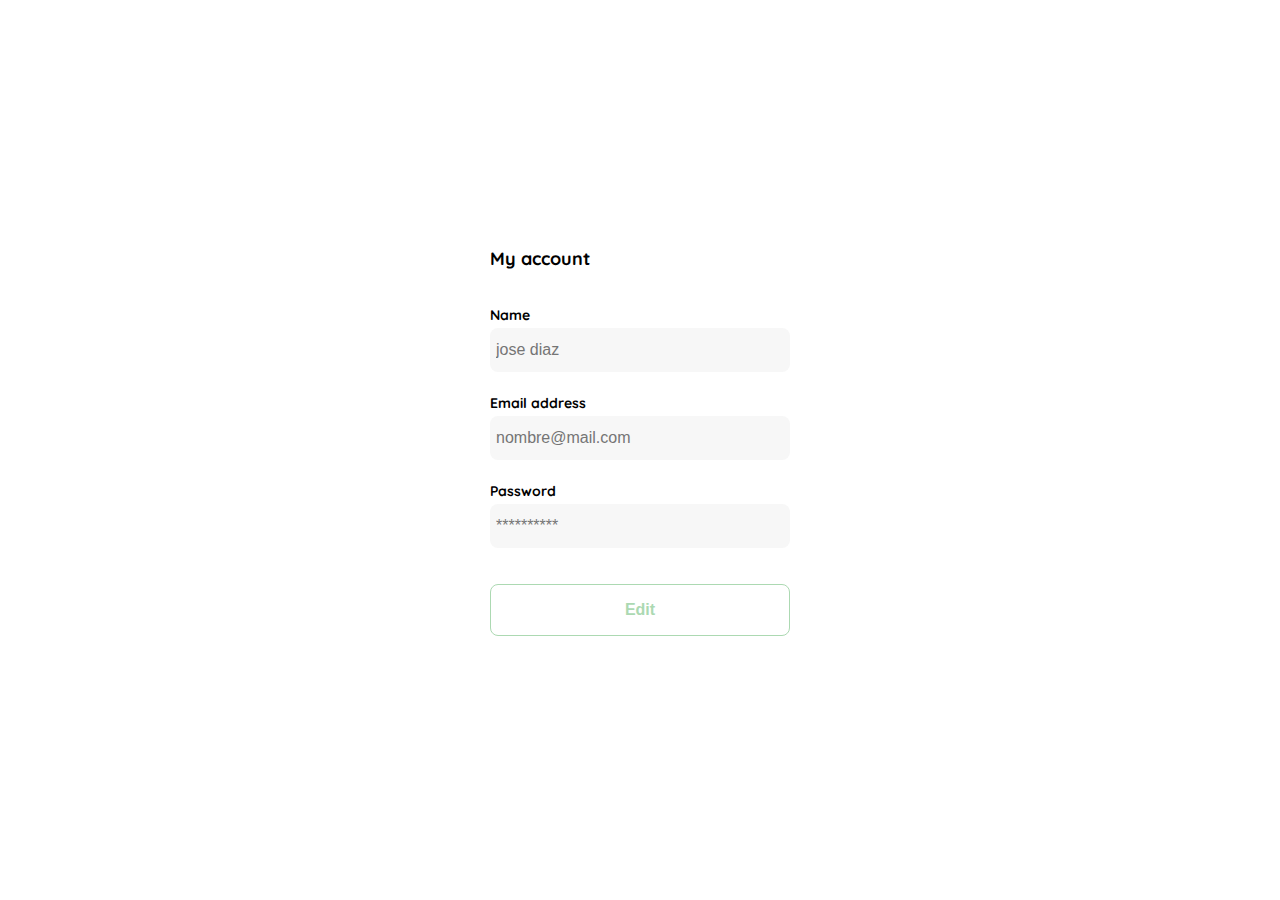
<file: edit.html>
<!DOCTYPE html>
<html lang="en">
<head>
    <meta charset="UTF-8">
    <meta http-equiv="X-UA-Compatible" content="IE=edge">
    <meta name="viewport" content="width=device-width, initial-scale=1.0">
    <link rel="stylesheet" href="css/style.css">
    <title>Document</title>
</head>
<body>
    <div class="login">
        <div class="form-container">
            <h1 class="title title-newAccount">
               My account
            </h1>
           
            <form action="/" class="form">
                <label for="name" class="label">Name</label>
                <input type="password" id="name" placeholder="jose diaz" class="input input-name ">

                <label for="email" class="label">Email address</label>
                <input type="password" id="password" placeholder="nombre@mail.com" class="input input-email">
          
                <label for="password" class="label">Password</label>
                <input type="password" id="password" placeholder="**********" class="input input-password">
          
                <input type="submit" value="Edit" class="secondary-button login-button">

            </form>
        </div>
    </div>
</body>
</html>
</file>
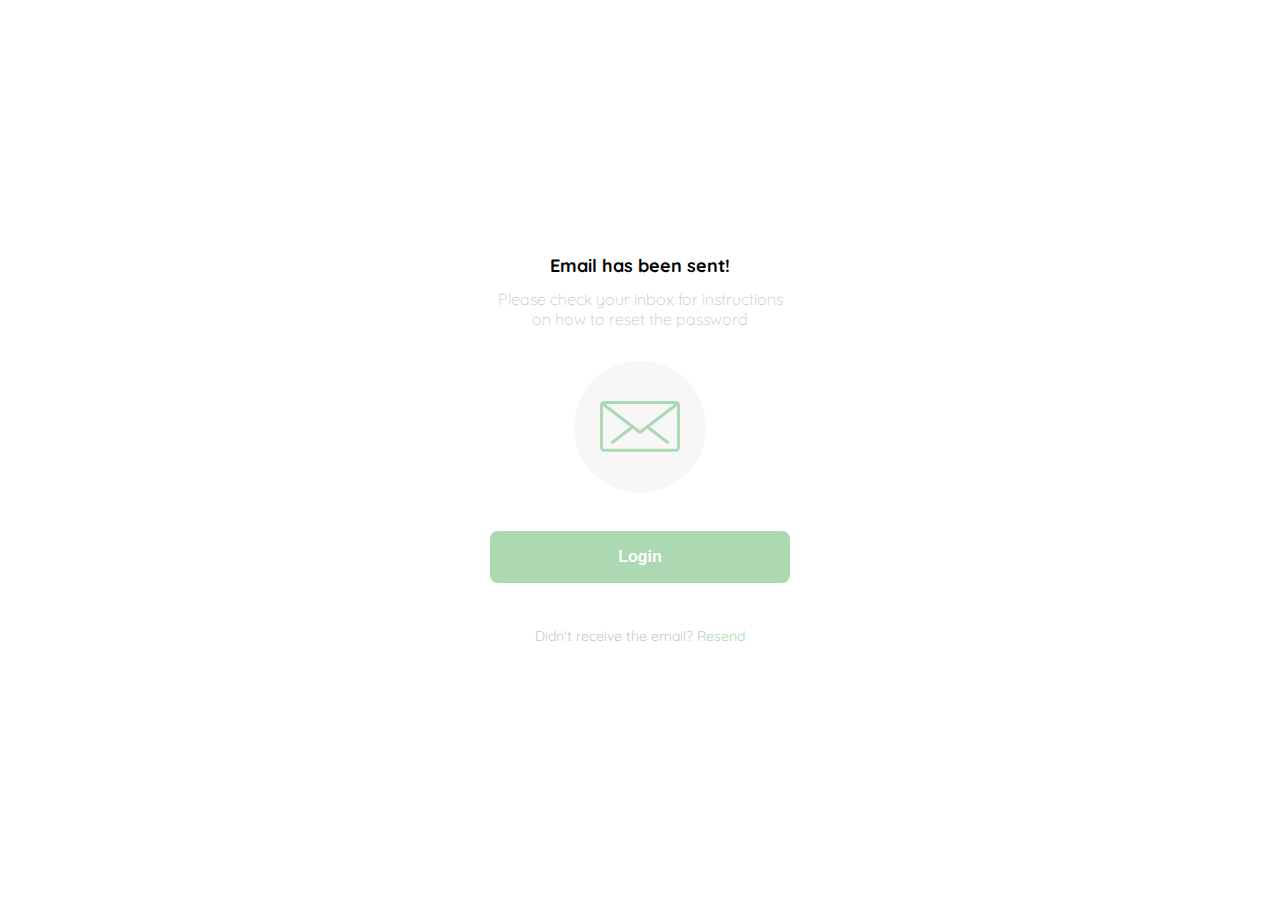
<file: EmailConfirm.html>
<!DOCTYPE html>
<html lang="en">
  <head>
    <meta charset="UTF-8" />
    <meta http-equiv="X-UA-Compatible" content="IE=edge" />
    <meta name="viewport" content="width=device-width, initial-scale=1.0" />
     <link rel="stylesheet" href="css/style.css" />
     <link rel="stylesheet" href="css/EmailConfirm.css" />
    <title>Document</title>
  </head>
  <body>
    <div class="login">
      <div class="form-container email-container">
        <img src="/logos/logo_yard_sale.svg" alt="logo" class="logo" />

        <h1 class="title">Email has been sent!</h1>
        <p class="subtitle">
          Please check your inbox for instructions on how to reset the password
        </p>
        <div class="email-image">
          <img src="./icons/email.svg" alt="email" />
        </div>

        <button class="primary-button login-button">Login</button>

        <p class="resend">
          <span>Didn't receive the email?</span>
          <a href="/">Resend</a>
        </p>
      </div>
    </div>
  </body>
</html>
</file>
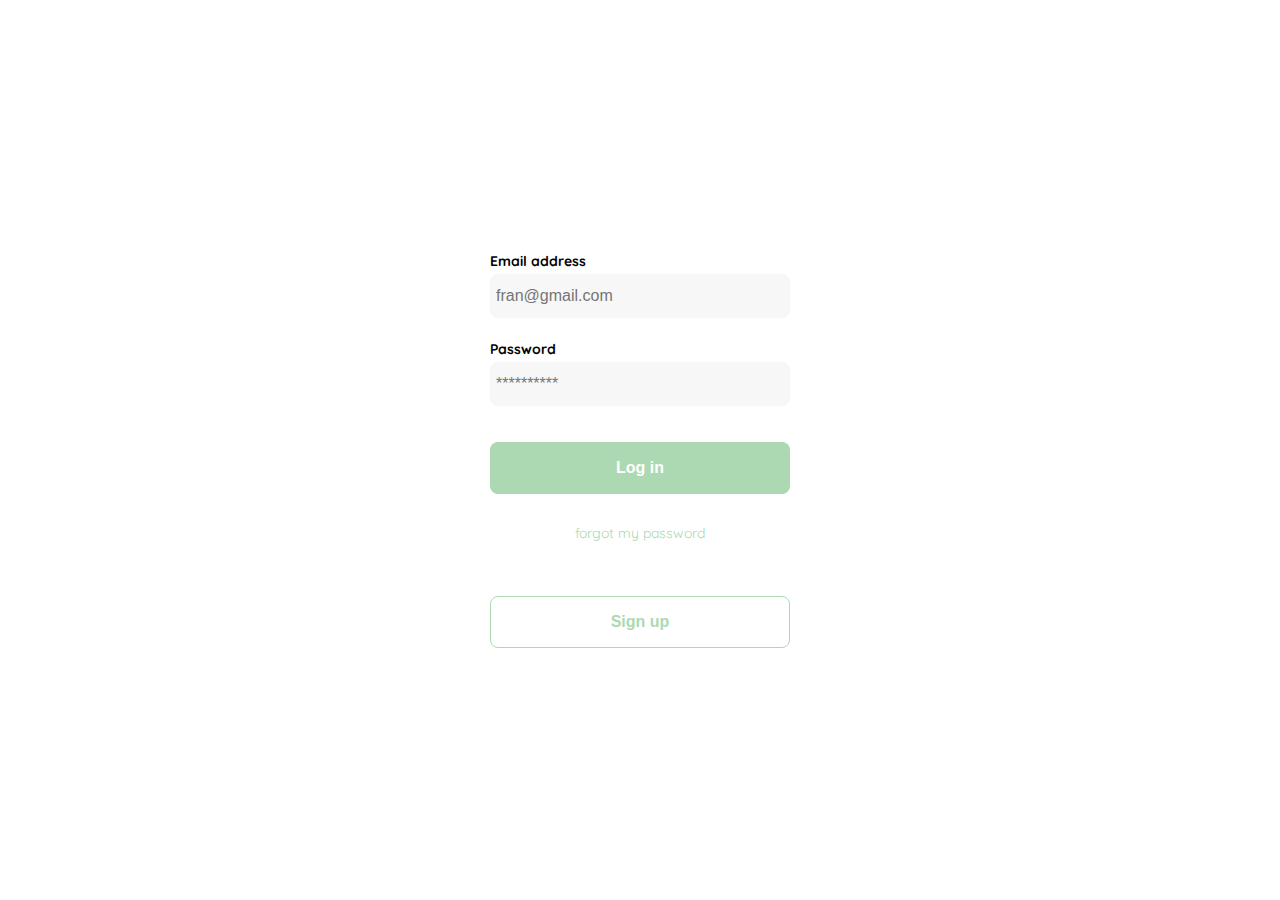
<file: Login.html>
<!DOCTYPE html>
<html lang="en">
<head>
    <meta charset="UTF-8">
    <meta http-equiv="X-UA-Compatible" content="IE=edge">
    <meta name="viewport" content="width=device-width, initial-scale=1.0">
    <link rel="stylesheet" href="css/style.css">
    <link rel="stylesheet" href="css/login.css" />
    <title>Document</title>
</head>
<body>
    <div class="login">
        <div class="form-container">
            <img src="/logos/logo_yard_sale.svg" alt="logo" class="logo">

            <form action="/" class="form">
                <label for="email" class="label">Email address</label>
                <input type="text" id="email" placeholder="fran@gmail.com" class="input input-email">

                <label for="new-password" class="label">Password</label>
                <input type="password" id="new-password" placeholder="**********" class="input input-password">
          
                <input type="submit" value="Log in" class="primary-button login-button">

                <a href="/">forgot my password</a>
            </form>

            <button class="secondary-button signup-button">Sign up</button>
        </div>
        
    </div>
</body>
</html>
</file>
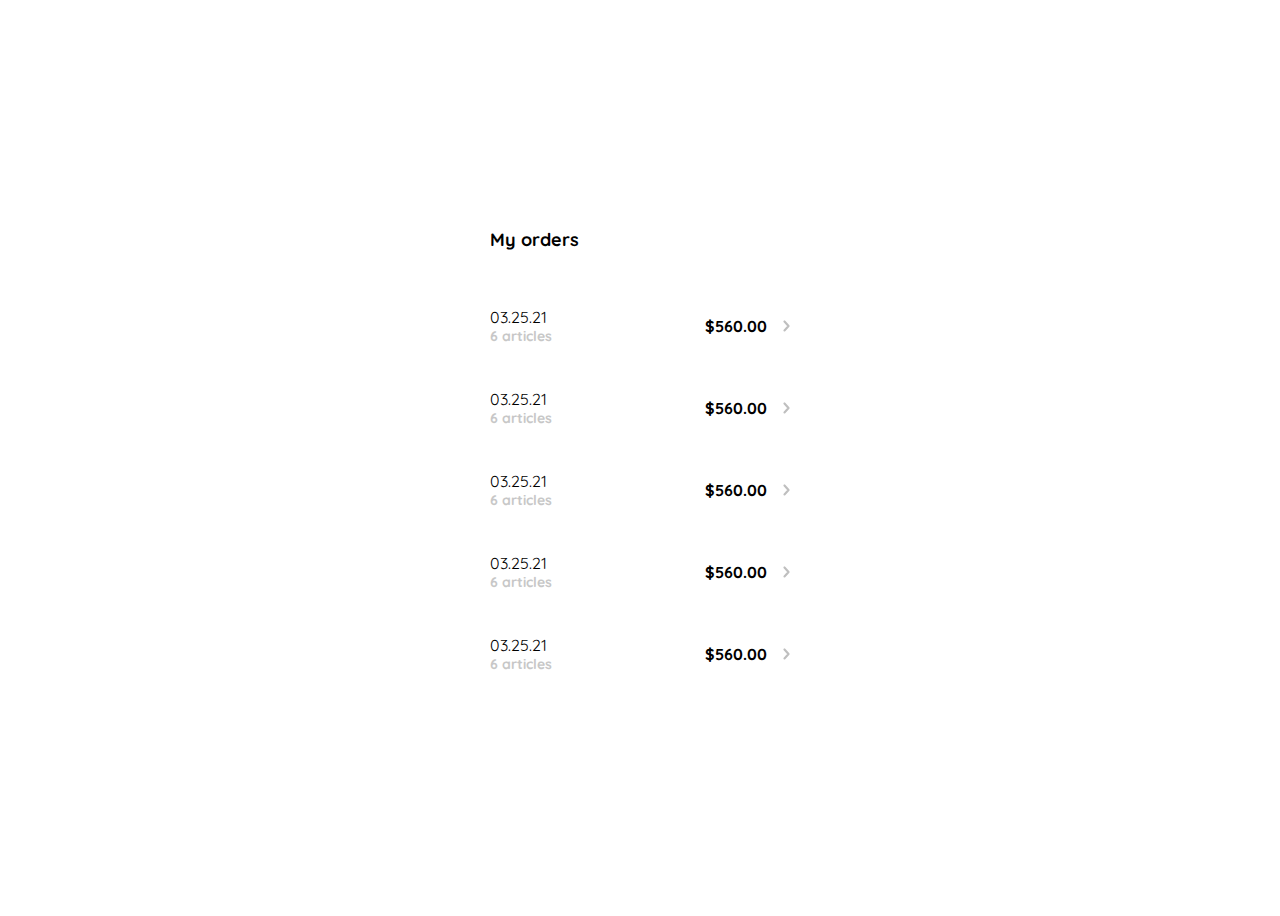
<file: Misordenes.html>
<!DOCTYPE html>
<html lang="en">
  <head>
    <meta charset="UTF-8" />
    <meta http-equiv="X-UA-Compatible" content="IE=edge" />
    <meta name="viewport" content="width=device-width, initial-scale=1.0" />
    <link rel="stylesheet" href="css/Misordenes.css" />
    <title>Document</title>
  </head>
  <body>
    <div class="my-order">
      <div class="my-order-container">
        <h1 class="title">My orders</h1>
        <div class="my-order-content">
          <div class="order">
            <p>
              <span>03.25.21</span>
              <span>6 articles</span>
            </p>
            <p>$560.00</p>
            <img src="./icons/flechita.svg" alt="arrow">
          </div>
          <div class="order">
            <p>
              <span>03.25.21</span>
              <span>6 articles</span>
            </p>
            <p>$560.00</p>
            <img src="./icons/flechita.svg" alt="arrow">
          </div>
          <div class="order">
            <p>
              <span>03.25.21</span>
              <span>6 articles</span>
            </p>
            <p>$560.00</p>
            <img src="./icons/flechita.svg" alt="arrow">
          </div>
          <div class="order">
            <p>
              <span>03.25.21</span>
              <span>6 articles</span>
            </p>
            <p>$560.00</p>
            <img src="./icons/flechita.svg" alt="arrow">
          </div>
          <div class="order">
            <p>
              <span>03.25.21</span>
              <span>6 articles</span>
            </p>
            <p>$560.00</p>
            <img src="./icons/flechita.svg" alt="arrow">
          </div>

    

        </div>
      </div>
    </div>
  </body>
</html>
</file>
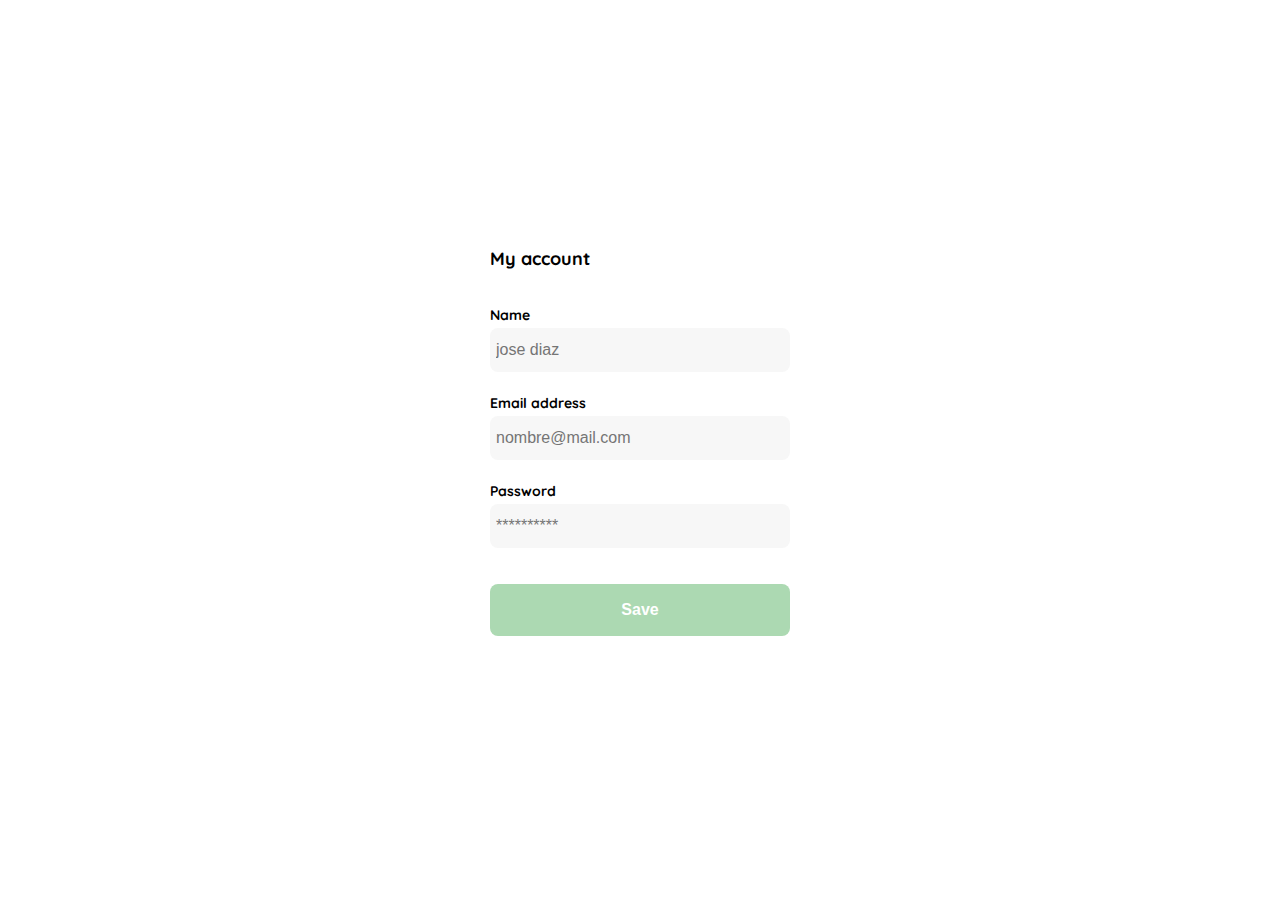
<file: newAccount.html>
<!DOCTYPE html>
<html lang="en">
<head>
    <meta charset="UTF-8">
    <meta http-equiv="X-UA-Compatible" content="IE=edge">
    <meta name="viewport" content="width=device-width, initial-scale=1.0">
    <link rel="stylesheet" href="css/style.css">
    <link rel="stylesheet" href="css/newAccount.css">
    <title>Document</title>
</head>
<body>
    <div class="login">
        <div class="form-container">
            <h1 class="title title-newAccount">
               My account
            </h1>
           
            <form action="/" class="form">
                <label for="name" class="label">Name</label>
                <input type="password" id="name" placeholder="jose diaz" class="input input-name ">

                <label for="email" class="label">Email address</label>
                <input type="password" id="password" placeholder="nombre@mail.com" class="input input-email">
          
                <label for="password" class="label">Password</label>
                <input type="password" id="password" placeholder="**********" class="input input-password">
          
                <input type="submit" value="Save" class="primary-button login-button">

            </form>
        </div>
    </div>
</body>
</html>
</file>
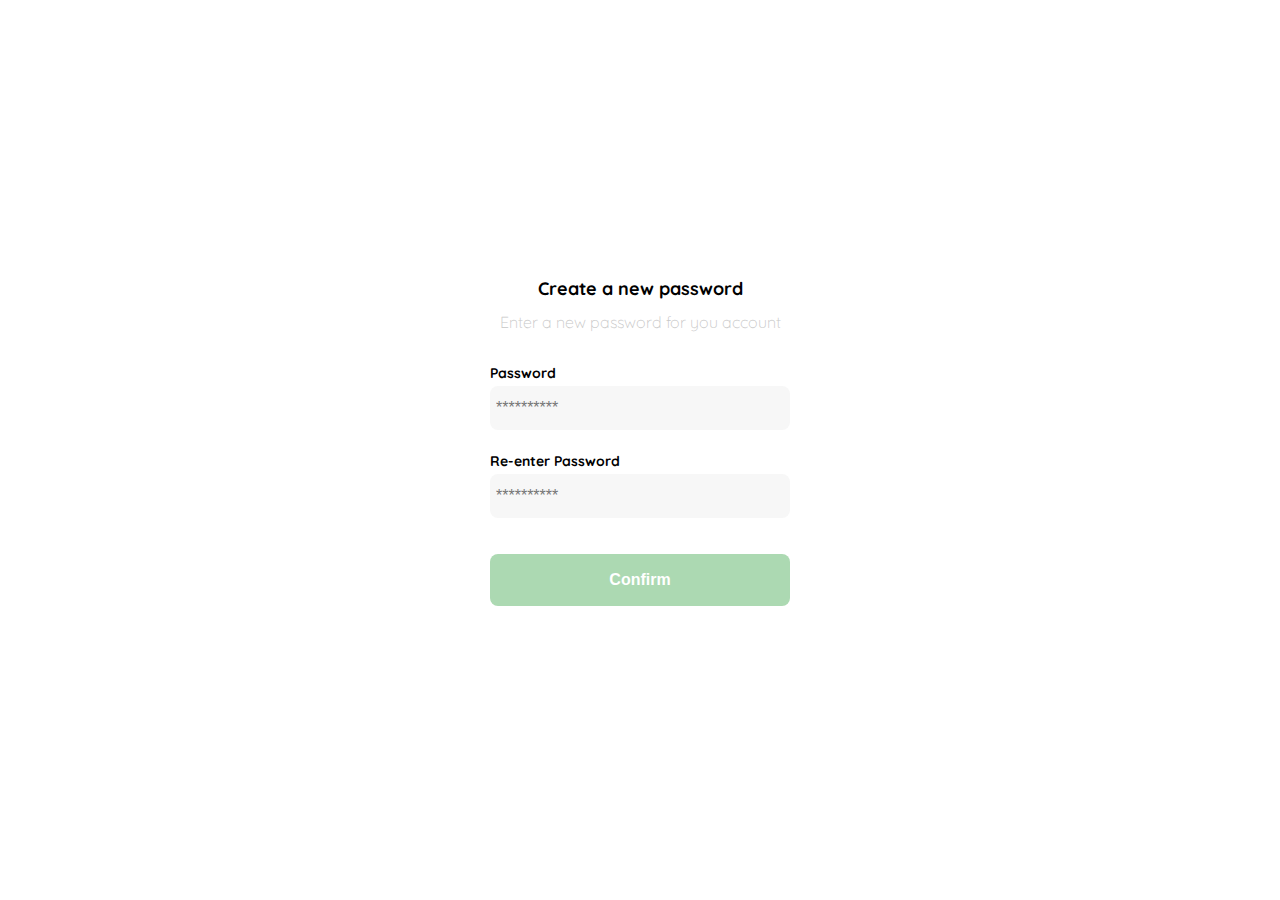
<file: newPassword.html>
<!DOCTYPE html>
<html lang="en">
<head>
    <meta charset="UTF-8">
    <meta http-equiv="X-UA-Compatible" content="IE=edge">
    <meta name="viewport" content="width=device-width, initial-scale=1.0">
    <link rel="stylesheet" href="css/global.css">
    <link rel="stylesheet" href="css/style.css">
    <title>Document</title>
</head>
<body>
    <div class="login">
        <div class="form-container">
            <img src="/logos/logo_yard_sale.svg" alt="logo" class="logo">

            <h1 class="title">
                Create a new password
            </h1>
            <p class="subtitle">
                Enter a new password for you account    
            </p>
            <form action="/" class="form">
                <label for="password" class="label">Password</label>
                <input type="password" id="password" placeholder="**********" class="input input-password">

                <label for="new-password" class="label">Re-enter Password</label>
                <input type="password" id="new-password" placeholder="**********" class="input input-password">
          
                <input type="submit" value="Confirm" class="primary-button login-button">

            </form>
        </div>
    </div>
</body>
</html>
</file>
<file: css/style.css>
@import url(/css/global.css);
body{
    margin:0;
}
.login{
    width: 100%;
    height: 100vh;
    display:grid;
    place-items: center;
}

.form-container{
    display: grid;
    grid-template-rows: auto 1fr auto;
    width: 300px;
}
.logo{
    width: 150px;
    margin-bottom: 50px;
    justify-self: center;
    display: none;
}

.title{
    font-size: var(--lg);
    margin-bottom: 12px;
    text-align: center;
}
.title-newAccount{
    text-align: start;
    margin-bottom: 36px;
}
.subtitle{
    color: var(--very-light-pink);
    font-size: var(--md);
    font-weight:300;
    margin-top:0;
    margin-bottom:32px;
    text-align: center;
}
.form{
    display:flex;
    flex-direction: column;
}
.label{
    font-size: var(--sm);
    font-weight:bold;
    margin-bottom: 4px;
}
.input{
    background-color: var(--text-input-field);
    border: none;
    border-radius: 8px;
    height:32px;
    font-size: var(--md);
    padding: 6px ;
    margin-bottom: 12px;
}
.input-name,
.input-email,
.input-password{
    margin-bottom:22px;
}
.primary-button{
    background-color: var(--hospital-green);
    border-radius: 8px;
    border:none;
    color:var(--white);
    width:100%;
    cursor: pointer;
    font-size: var(--md);
    font-weight:bold;
    height:52px;
}
.secondary-button{
    background-color: var(--white);
    border-radius: 8px;
    border: 1px solid var(--hospital-green); 
    color:var(--hospital-green);
    width:100%;
    cursor: pointer;
    font-size: var(--md);
    font-weight:bold;
    height:52px;
}
.login-button{
    margin-top: 14px;
    margin-bottom:30px;
}

@media (max-width:640px) {  
    .form-container{
        margin-top:40%;
    }
    .logo{
        display:block;
    }
    .signup-button{
        margin-top: 140px;
    }
}
</file>
<file: css/EmailConfirm.css>
.email-image{
    width: 132px;
    height: 132px;
    border-radius: 50%;
    background-color: var(--text-input-field);
    display:flex;
    justify-content: center;
    align-items: center;
    margin-bottom: 24px;

}
.email-image img{
    width: 80px;
}
.resend{
    font-size: var(--sm);
}
.resend span{
    color: var(--very-light-pink);
}
.resend a{
    color: var(--hospital-green);
    text-decoration: none;
}
.email-container{
    justify-items: center;
}
</file>
<file: css/login.css>
.form a{
    color: var(--hospital-green);
    font-size: var(--sm);
    text-align: center;
    text-decoration: none;
    margin-bottom: 54px;
}

.input-email{
    margin-bottom:22px;
}
</file>
<file: css/Misordenes.css>
@import url(/css/global.css);

.my-order{
    width: 100%;
    height: 100vh;
    display: grid;
    place-items: center;
}
.order{
    display: grid;
    grid-template-columns: auto 1fr auto;
    gap: 16px;
    align-items: center;
    margin-bottom: 12px;
}
.order p:nth-child(1){
    display:flex;
    flex-direction: column;
}
.order p span:nth-child(2){
    font-size: var(--sm);
    color: var(--very-light-pink);
    font-weight: bold;
}
.order p:nth-child(2){
   text-align: end;
   font-weight: bold;
}

.title{
    font-size: var(--lg);
    margin-bottom: 40px;
}
.my-order-container{
    display: grid;
    grid-template-rows: auto 1fr auto;
    width: 300px;
}
.my-order-content{
    display: flex;
    flex-direction: column;
}
</file>
<file: css/newAccount.css>
@media (max-width:640px) {  
    .form-container{
        margin-top:40%;
    }
    .login-button{
        margin-top: 200px;
    }
}
</file>
<file: css/global.css>
@import url('https://fonts.googleapis.com/css2?family=Quicksand:wght@300;500;700&display=swap');


:root {
    --white: #FFFFFF;
    --black: #000000;
    --very-light-pink: #C7C7C7;
    --text-input-field: #F7F7F7;
    --hospital-green: #ACD9B2;
    --sm: 14px;
    --md: 16px;
    --lg: 18px;
}

body{
    font-family: 'Quicksand', sans-serif;
}
</file>
